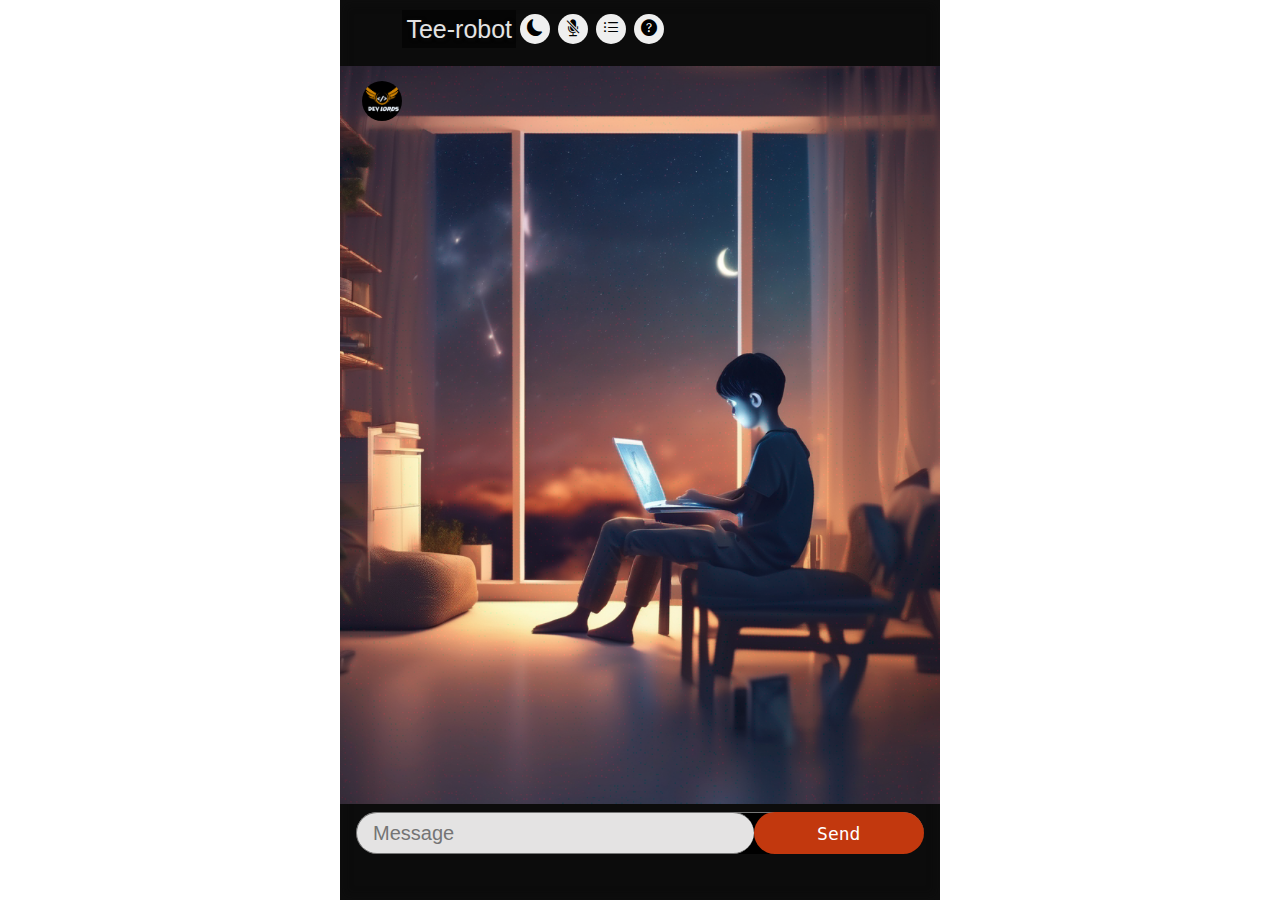
<file: Tee-robot/index.html>
<!DOCTYPE html>
<html lang="en">
  <head>
    <meta charset="UTF-8" />
    <meta http-equiv="X-UA-Compatible" content="IE=edge" />
    <meta name="viewport" content="width=device-width, initial-scale=1.0" />
    <link rel="stylesheet" href="bootstrap-icons/bootstrap-icons.css" />
    <link rel="stylesheet" href="bootstrap/css/bootstrap.min.css" />
    <link rel="stylesheet" href="index.css" />

    <title>Chat</title>
  </head>
  <body onload="start()">
    <div id="main">
      <div class="head" style="display: flex">
        &ensp;&ensp;&ensp;&ensp;&ensp; &ensp;
        <h2>Tee-robot</h2>

        <button
          id="darkModeButton"
          style="
            height: 30px;
            width: 30px;
            outline: none;
            border-radius: 50%;
            margin-top: 5px;
            border: none;
            margin: 4px;
          "
          onclick="toggleDarkMode()"
        >
          <!-- <span class="bi bi-sun-fill"></span> -->
        </button>
        <button
          id="speakModeButton"
          style="
            height: 30px;
            outline: none;
            width: 30px;
            border-radius: 50%;
            margin-top: 5px;
            border: none;
            margin: 4px;
          "
          onclick="toggleSpeakMode()"
        >
          <span class="bi bi-mic-mute-fill dark"></span>
        </button>
        <button
          id="fileIcon"
          style="
            height: 30px;
            outline: none;
            width: 30px;
            border-radius: 50%;
            margin-top: 5px;
            border: none;
            margin: 4px;
          "
          onclick="openModal()"
        >
          <span class="bi bi-list-ul"></span>
        </button>

        <button
          id="guideIcon"
          style="
            height: 30px;
            outline: none;
            width: 30px;
            border-radius: 50%;
            margin-top: 5px;
            border: none;
            margin: 4px;
          "
          onclick="openGuide()"
        >
          <span class="bi bi-question-circle-fill"></span>
        </button>
      </div>
      <div id="msg_area">
        <div id="robot">
          <div id="bot"></div>
        </div>
      </div>
      <div id="input">
        <input id="text" type="text" placeholder="Message" />
        <button id="send">Send</button>
      </div>
    </div>

    <!-- Modal -->
    <div id="myModal">
      <div id="modalContent">
        <span id="closeModal" onclick="closeModal()" class="bi bi-x-circle-fill" style="font-size: 20px; color: white;"></span>
       <div class="list">
        <center>
        <h1>Topics</h1>
        <input type="search" id="searchInput" placeholder="search for topics....." />
<br>

 <button data-search="Internet" onclick="copyText('Internet', this)">Internet</button>
<button data-search="Network" onclick="copyText('Network', this)">Network</button>
<button data-search="Media Cable" onclick="copyText('Media Cable', this)">Media Cable</button>
 <button data-search="Web Server" onclick="copyText('Web Server', this)">Web Server</button>
<button data-search="Web Browser" onclick="copyText('Web Browser', this)">Web Browser</button>
<button data-search="Web Page" onclick="copyText('Web Page', this)">Web Page</button> 
<button data-search="Web Development" onclick="copyText('Interview', this)">Interview</button>
<button data-search="Search Engine" onclick="copyText('Search Engine', this)">Search Engine</button>
<button data-search="Web Hosting" onclick="copyText('Web Hosting', this)">Web Hosting</button>
 <button data-search="Website" onclick="copyText('Website', this)">Website</button>
<button data-search="Web Design" onclick="copyText('Web Design', this)">Web Design</button>


<button data-search="Program" onclick="copyText('Program', this)">Program</button>
<button data-search="Computer" onclick="copyText('Computer', this)">Computer</button>
<button data-search="Software" onclick="copyText('Software', this)">Software</button>
<button data-search="Operating System" onclick="copyText('Operating System', this)">Operating System</button>
<button data-search="Word Processing" onclick="copyText('Word Processing', this)">Word Processing</button>
<button data-search="Spreadsheet" onclick="copyText('Spreadsheet', this)">Spreadsheet</button>
<button data-search="Presentation Package" onclick="copyText('Internet', this)">Internet</button>
<button data-search="Accounting" onclick="copyText('Accounting', this)">Accounting</button>
<button data-search="Database Management System" onclick="copyText('Database Management System', this)">Database Management System</button>
<button data-search="Microsoft Access" onclick="copyText('Microsoft Access', this)">Microsoft Access</button>
<button data-search="Information" onclick="copyText('Information', this)">Information</button>
<button data-search="Seminar" onclick="copyText('Seminar', this)">Seminar</button>
<button data-search="Society" onclick="copyText('Internet', this)">Internet</button>
<button data-search="Machine" onclick="copyText('Machine', this)">Machine</button>
<button data-search="Calculating Devices" onclick="copyText('Calculating Devices', this)">Calculating Devices</button>
<button data-search="Generations of Computers" onclick="copyText('Generations of Computers', this)">Generations of Computers</button>
<button data-search="Communication" onclick="copyText('Communication', this)">Communication</button>
<button data-search="Algorithm" onclick="copyText('Algorithm', this)">Algorithm</button>
<button data-search="Flowchart" onclick="copyText('Flowchart', this)">Flowchart</button>
<button data-search="Java" onclick="copyText('Java', this)">Java</button>
<button data-search="Fotran" onclick="copyText('Fotran', this)">Fotran</button>
<button data-search="C++" onclick="copyText('C++', this)">C++</button>
<button data-search="Hardware Maintainance" onclick="copyText('Hardware Maintainance', this)">Hardware Maintainance</button>
<button data-search="Software Maintainance" onclick="copyText('Software Maintainance', this)">Software Maintainance</button>
<button data-search="Storage Management" onclick="copyText('Storage Management', this)">Storage Maintainance</button>
<button data-search="Backup and Recovery" onclick="copyText('Backup and Recovery', this)">Backup and Recovery</button>
<button data-search="Performance optimization" onclick="copyText('Performance optimization', this)">Performance optimization</button>
<button data-search="Network Maintainance" onclick="copyText('Network Maintainance', this)">Network Maintainance</button>
<button data-search="Peripheral Devices" onclick="copyText('Peripheral Devices', this)">Peripheral Devices</button>
<button data-search="Security Measures" onclick="copyText('Security Measures', this)">Security Measures</button>
<button data-search="Battery Maintainance" onclick="copyText('Battery Maintainance', this)">Battery Maintainance</button>
<button data-search="System Monitoring" onclick="copyText('System Monitoring', this)">System Monitoring</button>
<button data-search="Startup Issues" onclick="copyText('Startup Issues', this)">Startup Issues</button>
<button data-search="Blue Screen of Death" onclick="copyText('Blue Screen of Death', this)">Blue Screen of Death</button>
<button data-search="Software Crashes" onclick="copyText('Software Crashes', this)">Software Crashes</button>
<button data-search="Slow Performance" onclick="copyText('Slow Performance', this)">Slow Performance</button>
<button data-search="internet connectivity problem" onclick="copyText('internet connectivity problem', this)">internet connectivity problem</button>
<button data-search="Data Loss" onclick="copyText('Data Loss', this)">Data Loss</button>
<button data-search="Data Recovery" onclick="copyText('Data Recovery', this)">Data Recovery</button>
<button data-search="Prevent Data Loss" onclick="copyText('Prevent Data Loss', this)">Prevent Data Loss</button>
<button data-search="Overheating Issues" onclick="copyText('Overheating Issues', this)">Overheating Issues</button>
<button data-search="Unresponsive System" onclick="copyText('Unresponsive System', this)">Unresponsive System</button>
<button data-search="Error Messages" onclick="copyText('Error Messages', this)">Error Messages</button>
<button data-search="Beep Codes" onclick="copyText('Beep Codes', this)">Beep Codes</button>
<button data-search="Number Codes" onclick="copyText('Number Codes', this)">Number Codes</button>
<button data-search="Beep Codes" onclick="copyText('Beep Codes', this)">Beep Codes</button>




            </center>



       </div>
      </div>
    </div>
  <script>
  function copyText(text, button) {
    var textarea = document.createElement('textarea');
    textarea.value = text;
    document.body.appendChild(textarea);
    textarea.select();
    document.execCommand('copy');
    document.body.removeChild(textarea);
    // Change the button text to 'Copied' after copying
    button.innerText = 'Copied';
    // Reset the button text after a delay (you can adjust the delay if needed)
    setTimeout(function () {
      button.innerText = text;
    }, 1500); // 1500 milliseconds (1.5 seconds) delay
  }

 // Function to handle search
  document.getElementById('searchInput').addEventListener('input', function () {
    var searchValue = this.value.toLowerCase();
    var buttons = document.querySelectorAll('.list button');

    buttons.forEach(function (button) {
      var buttonText = button.textContent.toLowerCase();
      if (buttonText.includes(searchValue)) {
        button.style.display = 'inline-block';
      } else {
        button.style.display = 'none';
      }
    });
  });

</script>

    <!-- Guide -->
    <div id="myGuide">
      <div id="guideContent">
        <span  id="closeGuide" onclick="closeGuide()"  class="bi bi-x-circle-fill" style="font-size: 20px;"></span>
        <br>
        <p> <b>Pro Tips</b> </p>
          
            <ul>
               <li> Type a specific topic name, such as "Internet" or "Define Internet"</li>
               <li> Be Specific in your topic search for accurate results.</li>
               <li>Click on the list icon to explore available topics within the app</li>
          </ul>
          <p>

      </div>
    </div>

    <script src="index.js"></script>

    <script>
      function openModal() {
        document.getElementById("myModal").classList.add("show");
        document.getElementById("modalContent").style.left = "0";
      }

      function closeModal() {
        document.getElementById("myModal").classList.remove("show");
        document.getElementById("modalContent").style.left = "-100%";
      }
    </script>

    <script>
      function openGuide() {
        document.getElementById("myGuide").style.display = "block";
      }

      function closeGuide() {
        document.getElementById("myGuide").style.display = "none";
      }
    </script>
  </body>
</html>
</file>
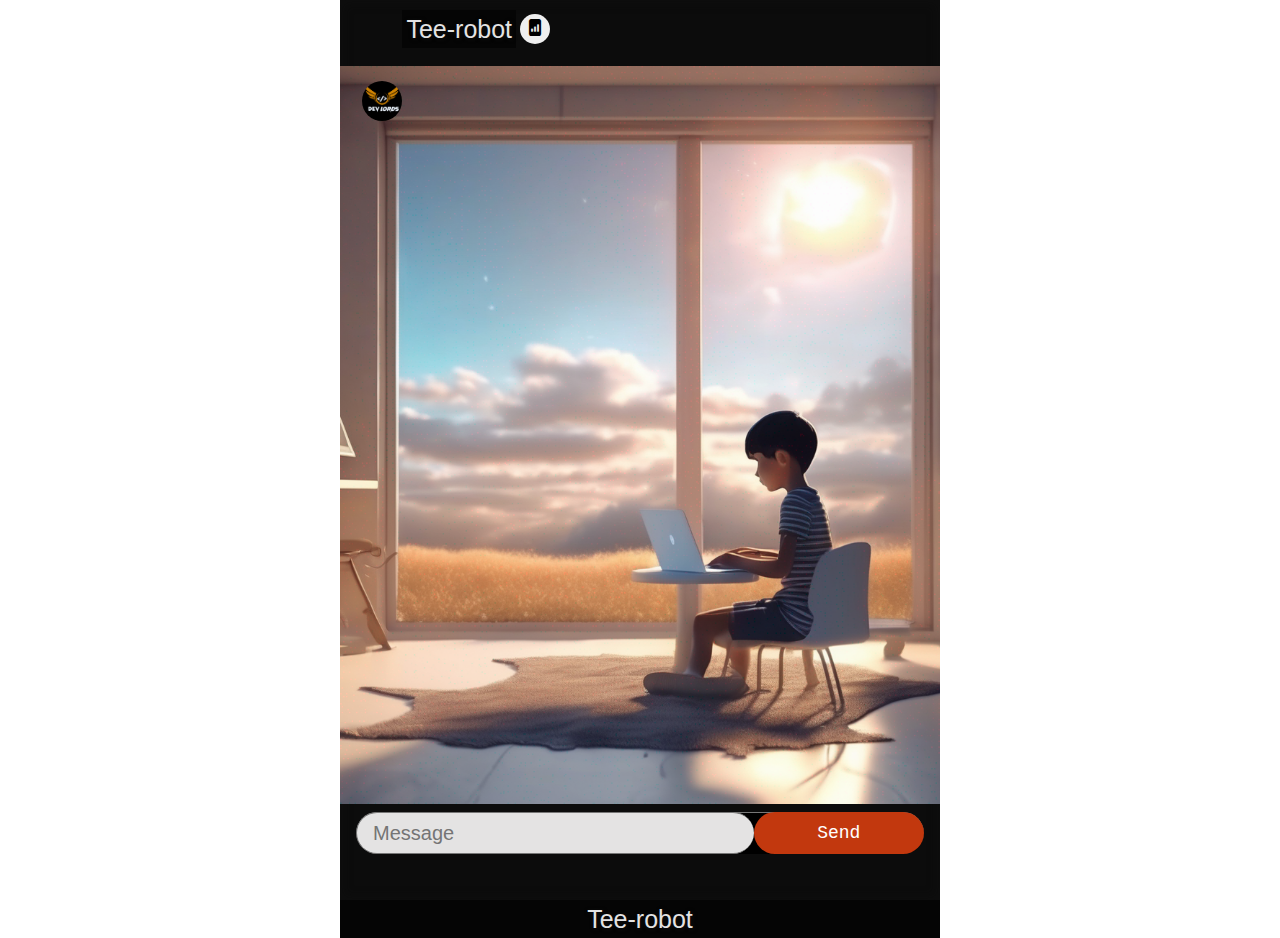
<file: Tee-robot/extra.html>
<!DOCTYPE html>
<html lang="en">
<head>
    <meta charset="UTF-8" />
    <meta http-equiv="X-UA-Compatible" content="IE=edge" />
    <meta name="viewport" content="width=device-width, initial-scale=1.0" />
    <link rel="stylesheet" href="bootstrap-icons/bootstrap-icons.css" />
    <link rel="stylesheet" href="bootstrap/css/bootstrap.min.css" />
    <link rel="stylesheet" href="index.css" />
    <style>
        #myGuide {
            display: none;
            position: fixed;
            top: 0;
            left: 0;
            width: 100%;
            height: 100%;
            background-color: rgba(0, 0, 0, 0.5);
        }

        #guideContent {
            position: absolute;
            top: 50%;
            left: 50%;
            transform: translate(-50%, -50%);
            background-color: white;
            padding: 20px;
            border-radius: 10px;
        }

        #closeGuide {
            position: absolute;
            top: 10px;
            right: 10px;
            cursor: pointer;
        }
    </style>
    <title>Chat</title>
</head>
<body onload="start()">
    <div id="main">
        <div class="head" style="display: flex">
            &ensp;&ensp;&ensp;&ensp;&ensp; &ensp;
            <h2>Tee-robot</h2>
            <!-- Add a function to show the modal when clicking on the file icon -->
            <button id="fileIcon" style="height: 30px; outline: none; width: 30px; border-radius: 50%; margin-top: 5px; border: none; margin: 4px;" onclick="openGuide()">
                <span class="bi bi-file-bar-graph-fill"></span>
            </button>
        </div>
        <div id="msg_area">
            <div id="robot">
                <div id="bot"></div>
            </div>
        </div>
        <div id="input">
            <input id="text" type="text" placeholder="Message" />
            <button id="send">Send</button>
        </div>
    </div>

    <!-- Modal -->
    <div id="myGuide">
        <div id="guideContent">
            <span id="closeGuide" onclick="closeGuide()">&times;</span>
            <p>Text inside the modal. You can customize this.</p>
        </div>
    </div>

    <script src="index.js"></script>

    <script>
        function openGuide() {
            document.getElementById("myGuide").style.display = "block";
        }

        function closeGuide() {
            document.getElementById("myGuide").style.display = "none";
        }
    </script>
</body>
</html>



<h2>Tee-robot</h2>
</file>
<file: Tee-robot/index.css>
::-webkit-scrollbar {
  width: 0;
}

* {
  margin: 0;
  padding: 0;
  box-sizing: border-box;
}

i {
  float: left;
  color: whitesmoke;
}

body {
  width: 100vw;
  height: 100vh;
  display: grid;
  justify-content: center;
  /*overflow: hidden;*/
}

#main {
  width: 100vw;
  max-width: 600px;
  height: 100vh;
  box-shadow: inset 0 0 10px 4px #1116;
  background: rgb(12, 12, 12);
}

h2 {
  text-align: center;
  font-family: sans-serif;
  background: rgb(5, 5, 5);
  color: rgb(228, 227, 227);
  padding: 4px;
  text-shadow: 1px 1px 4px #111;
  margin-bottom: 8px;
  font-size: 25px;
}

#msg_area {
  height: 82%;
  padding: 0 12px;
  overflow-y: scroll;
  scroll-behavior: smooth;
  background-image: url('light-mode.png'); /* Default light mode background image */
  background-position: center;
  background-size: cover;
}

/* Add styles for dark mode */
.dark-mode #msg_area {
  background-image: url('dark-mode.png'); /* Dark mode background image */
}

#bot {
  width: 40px;
  height: 40px;
  background: url('background.jpg'); /* Bot icon background image */
  background-size: 100%;
  border-radius: 50%;
  margin: 10px;
  position: fixed;
  margin-top: 80px;
}

#robot {
  display: flex;
  align-items: center;
}

h3 {
  font-family: monospace;
  font-size: 20px;
}

#input {
  height: 7px;
  min-height: 42px;
  display: grid;
  grid-template-columns: 70% 30%;
  margin: 8px 16px;
  border-radius: 32px;
  background: rgb(0, 0, 0);
  box-shadow: inset 0 1px 0 #777;
  border: none;
}

.left {
  color: rgb(228, 227, 227);
  background: rgb(194, 56, 14);
  border-radius: 0 16px 16px 16px;
  transition: 1s all;
}

.right {
  color: rgb(24, 23, 23);
  background: rgb(228, 227, 227);
  border-radius: 0px 16px 0 16px;
  float: right;
}

#text {
  outline: none;
  font-size: 20px;
  background: rgb(228, 227, 227);
  color: #333;
  border-radius: 32px;
  padding: 0 16px;
  border: solid 1px #777;
  border-right: none;
}

.left,
.right {
  font-size: 18px;
  font-family: monospace;
  display: inline-block;
  width: auto;
  max-width: 60%;
  padding: 14px;
  word-wrap: break-word;
  margin: 8px 14px;
  text-shadow: 1px 1px 4px #111;
}

.msgCon1,
.msgCon2 {
  width: 100%;
  display: inline-block;
}

#send {
  border-radius: 32px;
  cursor: pointer;
  border: none;
  font-size: 18px;
  background: rgb(194, 56, 14);
  color: white;
  font-family: monospace;
  outline: none;
}

#send:active {
  font-size: 20px;
}
button{
  outline: none;
}
.head{
  padding: 10px;
}

#myModal {
  display: none;
  position: fixed;
  top: 0;
  left: 0;
  width: 100%;
  height: 100%;
  background-color: rgba(0, 0, 0, 0.5);
  /*overflow: hidden;*/
  transition: opacity 3s ease-in-out; 
}

#modalContent {
  position: fixed;
  top: 0;
  left: -100%; 
  width: 100%;
  height: 100%;
  background-color: white;
  box-sizing: border-box;
  transition: left 3s ease-in-out; 
}

#myModal.show {
  display: block;
  overflow: auto;
  height: 100vh;
}

#myModal.show #modalContent {
  left: 0; 
}

#closeModal {
  position: absolute;
  top: 10px;
  right: 10px;
  cursor: pointer;
}


#myGuide {
  display: none;
  position: fixed;
  top: 0;
  left: 0;
  width: 100%;
  height: 100%;
  background-color: rgba(0, 0, 0, 0.5);
}

#guideContent {
  position: absolute;
  top: 50%;
  left: 50%;
  transform: translate(-50%, -50%);
  background-color: white;
  padding: 20px;
  border-radius: 10px;
}

#closeGuide {
  position: absolute;
  top: 10px;
  right: 10px;
  cursor: pointer;
}

.list{
  background-color: #111;
 padding: 10px;
}
.list h1{
  color: whitesmoke;
}

.list input{
  width: 50%;
  height: 40px;
  border-radius: 5px;
  border: none;
  outline: none;
  background-color: #777;
  color: whitesmoke;
  padding: 15px;
  font-weight: 900;
}

.list button{
  padding: 2px;
  margin: 2px;
  background-color: #777;
  border-radius: 5px;
  border: none;
  outline: none;
  color: whitesmoke;
  font-weight: 900;
}
.dark:hover::after{
  content: hello;
}
</file>
